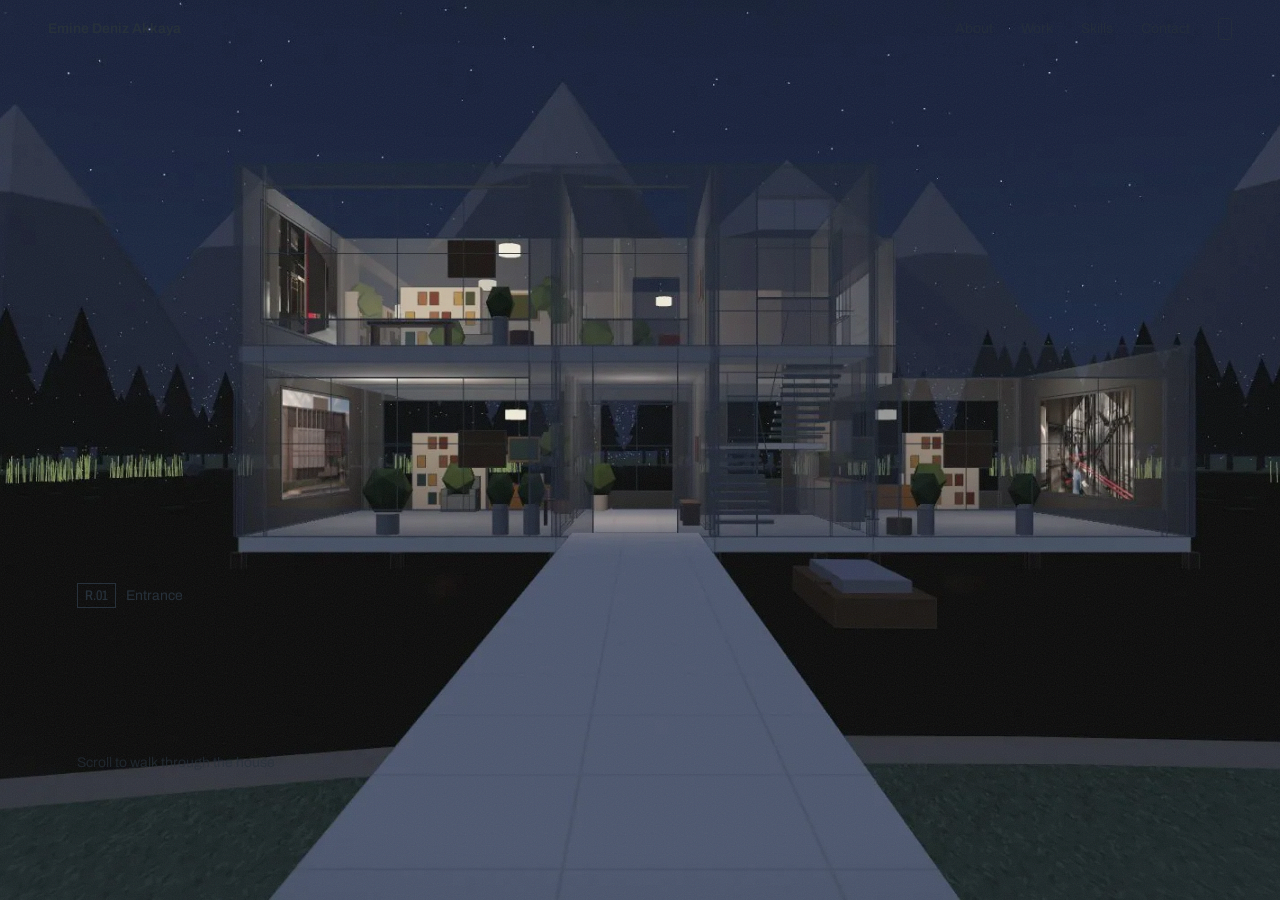
<file: index.html>
<!doctype html>
<html lang="en"><head><meta charset="utf-8"><title>Emine Deniz Akkaya, interior architect</title>
<link rel="icon" href="p1-enfilade/favicon.svg" type="image/svg+xml">
<meta http-equiv="refresh" content="0; url=p1-enfilade/">
<link rel="canonical" href="p1-enfilade/"></head>
<body><a href="p1-enfilade/">Enter the house</a></body></html>
</file>
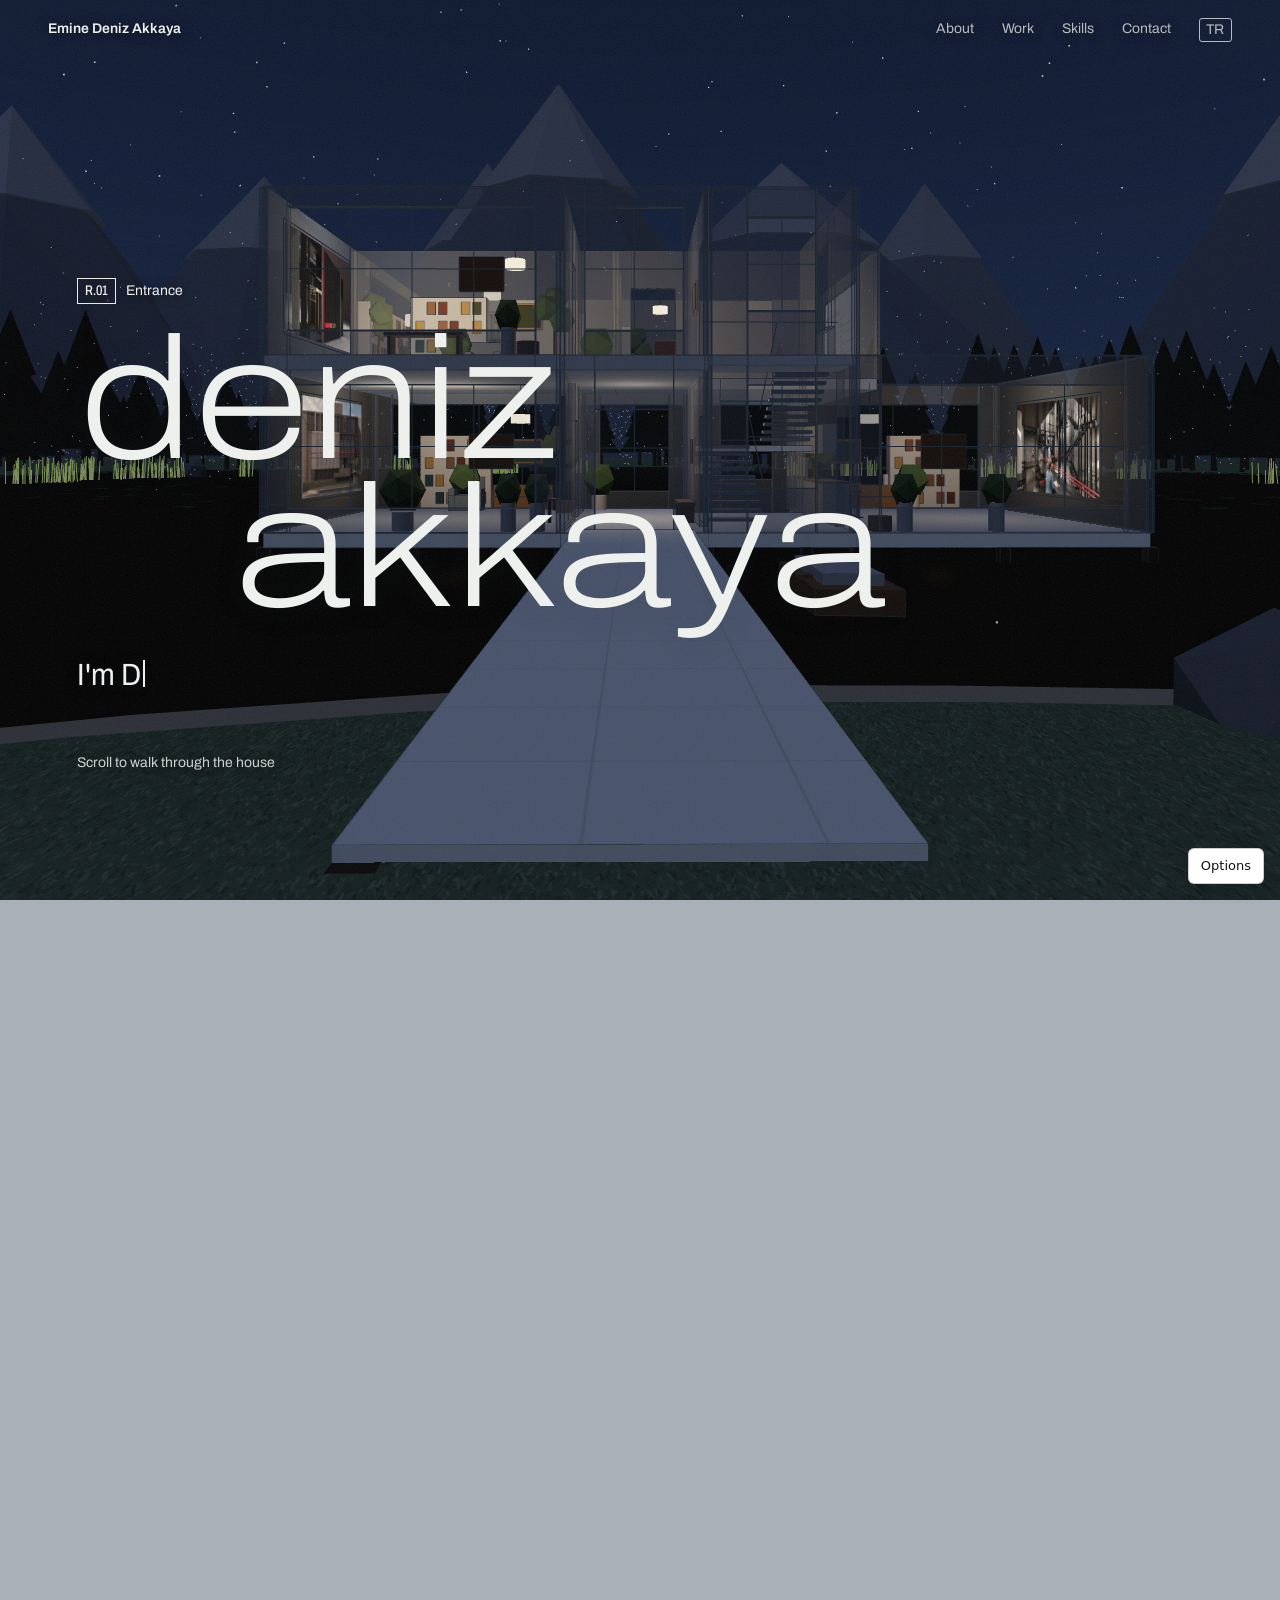
<file: p1-enfilade/index.html>
<!doctype html>
<html lang="en">
<head>
<meta charset="utf-8">
<meta name="viewport" content="width=device-width, initial-scale=1">
<title>Emine Deniz Akkaya, interior architect</title>
<meta name="description" content="Emine Deniz Akkaya, interior architect: walk through a house by a lake at night; her projects, skills and contact hang on its walls. İç mimar Emine Deniz Akkaya'nın portfolyosu.">
<meta name="theme-color" content="#0B1020">
<link rel="icon" href="favicon.svg" type="image/svg+xml">
<meta property="og:type" content="website">
<meta property="og:title" content="Emine Deniz Akkaya, interior architect">
<meta property="og:description" content="Walk through a house by a lake at night; her projects hang on its walls.">
<meta property="og:image" content="https://plakanka.github.io/deniz-p1/p1-enfilade/og.jpg">
<meta property="og:image:width" content="1200">
<meta property="og:image:height" content="630">
<meta name="twitter:card" content="summary_large_image">
<link rel="preload" href="../shared/fonts/archivo-latin.woff2" as="font" type="font/woff2" crossorigin>
<link rel="stylesheet" href="../shared/fonts/fonts.css">
<link rel="stylesheet" href="../shared/kit.css">
<link rel="stylesheet" href="style.css">
<script type="importmap">{ "imports": { "three": "../vendor/three.module.min.js" } }</script>
</head>
<body>
<div class="poster" aria-hidden="true"></div>
<canvas id="world" aria-hidden="true"></canvas>
<div class="veil" aria-hidden="true"></div>

<aside class="card" aria-hidden="true"></aside>

<header class="bar">
  <a class="bar-name" href="#top">Emine Deniz Akkaya</a>
  <nav aria-label="Rooms">
    <a href="#about" data-t="about">About</a><a href="#kolektif" data-t="work">Work</a><a href="#path" data-t="path">Skills</a><a href="#contact" data-t="contact">Contact</a>
    <button class="lang" type="button" id="lang"></button>
  </nav>
</header>

<main id="top">
  <!-- the only section drawn in HTML; everything after it hangs on a wall in the 3D house -->
  <section class="room hero" data-step="entrance" aria-label="Introduction">
    <p class="tag"><span>R.01</span><span class="t" data-t="entrance">Entrance</span></p>
    <h1 class="hero-name" id="name"></h1>
    <p class="hero-typer" id="typer"></p>
    <p class="hint" data-t="hint">Scroll to walk through the house</p>
  </section>

  <!-- Screen-reader copies of what is on the walls. They also set how long each stop lasts. -->
  <section class="ghost" id="about" data-step="about" aria-labelledby="about-h">
    <h2 id="about-h" data-t="about">About</h2>
    <p id="intro"></p>
    <dl id="facts"></dl>
  </section>
  <div id="work"></div>
  <section class="ghost" id="path" data-step="path" aria-labelledby="path-h">
    <h2 id="path-h" data-t="skills">Skills</h2>
    <dl id="skills"></dl>
    <h2 data-t="approach">How I work</h2>
    <ul id="principles"></ul>
  </section>
  <section class="ghost" id="contact" data-step="contact" aria-labelledby="contact-h">
    <h2 id="contact-h" data-t="contactTitle">Let's talk about a space.</h2>
    <p><a id="mail" href="#"></a></p>
    <ul id="links"></ul>
  </section>
</main>

<script src="../shared/content.js" data-walk></script>
<script type="module">
  import "./page.js";
  // the 3D house needs WebGL 2; without it (or if it fails to start) the sections are shown as a plain page over the still
  const gl = (() => { try { return !!document.createElement("canvas").getContext("webgl2"); } catch { return false; } })();
  const plain = () => {
    document.documentElement.classList.add("no-gl");
    const id = window.startHash;                       // content.js took the #… off; on the plain page it is a normal jump
    if (id) { history.replaceState(null, "", `#${id}`); document.getElementById(id)?.scrollIntoView(); }
  };
  if (gl) import("./main.js").catch((e) => { console.error(e); plain(); }); else plain();
</script>
</body>
</html>
</file>
<file: shared/fonts/fonts.css>
/* Archivo (variable: width 62–125 %, weight 200–700), served from this site instead of Google Fonts: no visitor data goes
   to Google and there is no extra server to reach. Same files and subsets Google serves; licence in OFL.txt. */
@font-face {
  font-family: "Archivo"; font-style: normal; font-weight: 200 700; font-stretch: 62% 125%; font-display: swap;
  src: url(archivo-latin-ext.woff2) format("woff2");
  unicode-range: U+0100-02BA, U+02BD-02C5, U+02C7-02CC, U+02CE-02D7, U+02DD-02FF, U+0304, U+0308, U+0329, U+1D00-1DBF, U+1E00-1E9F, U+1EF2-1EFF, U+2020, U+20A0-20AB, U+20AD-20C4, U+2113, U+2C60-2C7F, U+A720-A7FF;
}
@font-face {
  font-family: "Archivo"; font-style: normal; font-weight: 200 700; font-stretch: 62% 125%; font-display: swap;
  src: url(archivo-latin.woff2) format("woff2");
  unicode-range: U+0000-00FF, U+0131, U+0152-0153, U+02BB-02BC, U+02C6, U+02DA, U+02DC, U+0304, U+0308, U+0329, U+2000-206F, U+20AC, U+2122, U+2191, U+2193, U+2212, U+2215, U+FEFF, U+FFFD;
}
</file>
<file: shared/kit.css>
/* Shared mechanics only. Each prototype sets fonts/colours via:
   --f04-surface (stage background for "behind"/"fade"), --f04-ink, --f04-gap (text width share). */

@property --p { syntax: "<number>"; inherits: true; initial-value: 0; }

.sr-only {
  position: absolute; width: 1px; height: 1px; overflow: hidden;
  clip: rect(0 0 0 0); white-space: nowrap;
}

/* F03 caret */
.typer-caret {
  display: inline-block; width: 0.08em; height: 0.9em; margin-left: 0.06em;
  background: currentColor; vertical-align: -0.08em;
  animation: caret 1s steps(1) infinite;
}
@keyframes caret { 50% { opacity: 0; } }

/* ---------- F04 ---------- */
.f04 { position: relative; height: 270vh; --gap: var(--f04-gap, 44%); --gap-n: var(--f04-gap-n, .44); }
.f04-stage {
  position: sticky; top: 0; height: 100vh; height: 100svh; overflow: hidden;
  background: var(--f04-surface, #ddd); color: var(--f04-ink, #111);
}
.f04-text {
  position: absolute; inset: 0 auto 0 0; width: var(--gap);
  display: flex; flex-direction: column; justify-content: center;
  padding: clamp(24px, 5vw, 80px);
  z-index: 0;
}
.f04-media { position: absolute; inset: 0; margin: 0; z-index: 1; will-change: transform, clip-path; }
.f04-media img { width: 100%; height: 100%; object-fit: cover; display: block; }

/* C2: animate --p itself */
html[data-c="trigger"] .f04 { transition: --p 1.4s cubic-bezier(.7, 0, .2, 1); }

/* A1 resize: the whole photo scales down into the right-hand part */
html[data-a="resize"] .f04-media {
  transform-origin: 100% 50%;
  transform: translateX(calc(var(--p) * -3vw)) scale(calc(1 - (var(--gap-n, .44) + .04) * var(--p)));
}
/* A2 crop: the frame narrows from the left, the photo itself stays put */
html[data-a="crop"] .f04-media { clip-path: inset(0 0 0 calc(var(--p) * var(--gap))); }
/* A3 slide: the photo slides right, partly off-screen */
html[data-a="slide"] .f04-media { transform: translateX(calc(var(--p) * var(--gap))); }

/* B1 photo colours */
html[data-b="palette"] .f04-stage { background: var(--bg); color: var(--ink); }
html[data-b="palette"] .f04-title { color: var(--accent); }
/* B2 fade in after the photo has moved */
html[data-b="fade"] .f04-text > * {
  opacity: clamp(0, (var(--p) - .55) * 2.6, 1);
  transform: translateY(calc((1 - clamp(0, (var(--p) - .55) * 2.6, 1)) * 28px));
}
/* B3 behind: nothing to do, the text simply sits under the photo */

/* B4 exact photo: the space the photo leaves keeps its exact pixels, under a veil in the
   photo's own colour; the title is cut out of the veil so the photo shows through it. */
html[data-b="exact"] .f04-stage, html[data-b="letters"] .f04-stage { isolation: isolate; background: var(--bg); color: var(--ink); }
html[data-b="exact"] .f04-stage::before {
  content: ""; position: absolute; inset: 0; z-index: -1;
  background:
    linear-gradient(color-mix(in srgb, var(--bg) calc(var(--p) * 84%), transparent), color-mix(in srgb, var(--bg) calc(var(--p) * 84%), transparent)),
    var(--img) center / cover no-repeat;
}
html[data-b="exact"] .f04-title, html[data-b="letters"] .f04-title {
  background: var(--img) center / cover no-repeat fixed;
  -webkit-background-clip: text; background-clip: text;
  color: transparent; -webkit-text-fill-color: transparent;
}
/* thin outline in the photo's ink colour keeps photo-filled letters readable on light photos */
html[data-b="exact"] .f04-title, html[data-b="letters"] .f04-title { -webkit-text-stroke: 1px color-mix(in srgb, var(--ink) 45%, transparent); }

/* Alternate sides on wide screens: 1st project photo goes right, 2nd left, … */
@media (min-width: 761px) {
  .f04--flip .f04-text { inset: 0 0 0 auto; }
  html[data-a="resize"] .f04--flip .f04-media { transform-origin: 0% 50%; transform: translateX(calc(var(--p) * 3vw)) scale(calc(1 - (var(--gap-n, .44) + .04) * var(--p))); }
  html[data-a="crop"] .f04--flip .f04-media { clip-path: inset(0 calc(var(--p) * var(--gap)) 0 0); }
  html[data-a="slide"] .f04--flip .f04-media { transform: translateX(calc(var(--p) * var(--gap) * -1)); }
}

/* ---------- E: space between two project photos ---------- */
.f04-gap { position: relative; height: 42vh; overflow: hidden; display: none; }
html[data-e="frame"] .f04-gap, html[data-e="blend"] .f04-gap, html[data-e="photos"] .f04-gap, html[data-e="swatches"] .f04-gap { display: block; }
.gap-photos, .gap-swatches { display: none; }
/* E1: the next project's colour, which also frames its photo */
html[data-e="frame"] .f04-gap { background: var(--b-bg); }
html[data-e="frame"] .f04-stage { background: var(--bg); }
html[data-e="frame"] .f04-media, html[data-e="frame"][data-b="exact"] .f04-stage::before { inset: var(--frame, 5vh 3.5vw); }
/* E2: colours of both photos fading into each other */
html[data-e="blend"] .f04-gap { background: linear-gradient(var(--a-bg), color-mix(in srgb, var(--a-acc) 60%, var(--a-bg)) 28%, color-mix(in srgb, var(--a-acc) 50%, var(--b-acc)) 50%, color-mix(in srgb, var(--b-acc) 60%, var(--b-bg)) 72%, var(--b-bg)); }
/* E3: both photos, heavily blurred, dissolving into each other */
html[data-e="photos"] .gap-photos { display: block; position: absolute; inset: -60px; }
.gap-photos span { position: absolute; inset: 0; background-size: cover; background-position: center; filter: blur(38px) saturate(1.15); }
.gap-photos .ga { background-image: var(--a-img); background-position: center bottom; -webkit-mask-image: linear-gradient(#000 25%, transparent 75%); mask-image: linear-gradient(#000 25%, transparent 75%); }
.gap-photos .gb { background-image: var(--b-img); background-position: center top; -webkit-mask-image: linear-gradient(transparent 25%, #000 75%); mask-image: linear-gradient(transparent 25%, #000 75%); }
/* E4: material-board strip of the next project's colours */
html[data-e="swatches"] .f04-gap { background: var(--f04-surface, #ddd); }
html[data-e="swatches"] .gap-swatches { display: flex; position: absolute; inset: 9vh 8vw; gap: 0; }
.gap-swatches .sw { flex: 1; background: var(--c); position: relative; }
.gap-swatches .sw i { position: absolute; left: 10px; bottom: 8px; font: 500 12px/1 system-ui, sans-serif; font-style: normal; color: #fff; mix-blend-mode: difference; }

/* Phones: text comes in below instead of beside */
@media (max-width: 760px) {
  .f04 { --gap: 52%; }
  .f04-text { inset: auto 0 0 0; width: auto; height: var(--gap); justify-content: flex-start; padding: 20px 20px 28px; }
  html[data-a="resize"] .f04-media { transform-origin: 50% 0; transform: scale(calc(1 - .56 * var(--p))); }
  html[data-a="crop"] .f04-media { clip-path: inset(0 0 calc(var(--p) * var(--gap)) 0); }
  html[data-a="slide"] .f04-media { transform: translateY(calc(var(--p) * var(--gap) * -1)); }
}

/* ---------- lab panel ---------- */
.lab {
  position: fixed; right: 16px; bottom: 16px; z-index: 100;
  font: 13px/1.35 system-ui, sans-serif; color: #111;
}
.lab-toggle, .lab-body { background: #fff; border: 1px solid #0003; border-radius: 6px; box-shadow: 0 4px 18px #0002; }
.lab-toggle { padding: 8px 12px; cursor: pointer; font: inherit; color: inherit; display: block; margin-left: auto; }
.lab-body { margin-bottom: 8px; padding: 10px 12px; position: absolute; bottom: 100%; right: 0; width: 240px; max-height: calc(100vh - 90px); overflow: auto; }
.lab fieldset { border: 0; margin: 0 0 8px; padding: 0; }
.lab legend { font-weight: 600; padding: 0; margin-bottom: 2px; }
.lab label { display: block; cursor: pointer; padding: 2px 0; }
.lab-back { color: inherit; }
.lab :focus-visible { outline: 2px solid #1a73e8; outline-offset: 2px; }

@media (prefers-reduced-motion: reduce) {
  .typer-caret { animation: none; }
  html[data-c="trigger"] .f04 { transition: none; }
}
</file>
<file: p1-enfilade/style.css>
:root {
  --fog: #A9B0B8;      /* the air in the rooms */
  --mist: #C9CED3;     /* wall fill */
  --chalk: #EEF0EE;    /* light text, paper */
  --slate: #27313B;    /* drawing lines, ink */
  --sodium: #E9B44C;   /* warm lamp light, the only accent */
  color-scheme: light;
}

* { box-sizing: border-box; }
html { scroll-behavior: smooth; }
body {
  margin: 0; background: var(--fog); color: var(--slate);
  font-family: "Archivo", system-ui, sans-serif; font-variation-settings: "wdth" 100;
  font-size: 17px; line-height: 1.55;
  -webkit-font-smoothing: antialiased;
  -webkit-text-size-adjust: 100%; text-size-adjust: 100%;
}
.lab-body { max-height: calc(100vh - 90px); max-height: calc(100dvh - 90px); }
a { color: inherit; }
:focus-visible { outline: 2px solid var(--sodium); outline-offset: 3px; }

#world { position: fixed; inset: 0; width: 100%; height: 100%; display: block;   /* not 100vh: on iPhone that is taller than the visible screen */
  z-index: 0; opacity: 0; transition: opacity 1.6s ease; }
#world.ready { opacity: 1; }
#world.pointer { cursor: pointer; }
.veil {
  position: fixed; inset: 0; z-index: 1; pointer-events: none;
  background:
    radial-gradient(120% 90% at 50% 45%, transparent 55%, rgb(39 49 59 / .28) 100%),
    url("data:image/svg+xml;utf8,<svg xmlns='http://www.w3.org/2000/svg' width='160' height='160'><filter id='n'><feTurbulence type='fractalNoise' baseFrequency='.9' numOctaves='2' stitchTiles='stitch'/></filter><rect width='100%' height='100%' filter='url(%23n)' opacity='.09'/></svg>");
}
main, .bar { position: relative; z-index: 2; }
main { pointer-events: none; }
main a, main button { pointer-events: auto; }

.bar {
  position: fixed; top: 0; left: 0; right: 0; z-index: 5;
  display: flex; justify-content: space-between; align-items: baseline;
  padding: 18px clamp(16px, 4vw, 48px); font-size: 14px;
}
.bar-name { text-decoration: none; font-weight: 600; }
.bar nav { display: flex; gap: clamp(12px, 2.4vw, 28px); }
.bar nav a { text-decoration: none; opacity: .75; }
.lang { font: inherit; color: inherit; background: none; border: 1px solid currentColor; border-radius: 3px; padding: 0 6px; cursor: pointer; opacity: .75; letter-spacing: .04em; }
.lang:hover { opacity: 1; }
.bar nav a:hover { opacity: 1; text-decoration: underline; text-underline-offset: 4px; }

.tag { display: inline-flex; align-items: center; gap: 10px; margin: 0 0 22px; font-size: 14px; }
.tag span:first-child { border: 1px solid currentColor; padding: 1px 7px; font-variation-settings: "wdth" 75; font-weight: 500; }

/* ---------- hero (the only HTML section on screen) ---------- */
.hero { min-height: 100vh; min-height: 100svh; padding: 18vh clamp(16px, 6vw, 96px) 14vh; display: flex; flex-direction: column; justify-content: flex-end; }
.hero-name {
  margin: 0; font-weight: 220; line-height: .86; letter-spacing: -.01em;
  font-variation-settings: "wdth" 125; font-size: clamp(56px, 13.5vw, 230px);
  color: var(--chalk); text-shadow: 0 1px 30px rgb(39 49 59 / .18);
  display: flex; flex-direction: column;
}
.hero-name span:last-child { padding-left: .9em; }
.hero-typer { margin: 28px 0 0; min-height: 1.3em; font-size: clamp(20px, 2.4vw, 32px); font-variation-settings: "wdth" 88; }
.hint { margin: 6vh 0 0; font-size: 14px; opacity: .7; }

/* ---------- wall stops: in the page for screen readers and scroll length, drawn in 3D ---------- */
.ghost { min-height: 260vh; opacity: 0; padding: 20vh 10vw; }
.ghost:focus-within { opacity: 1; }
/* the sections are invisible copies of the walls: their links and buttons must not catch clicks (or the board's) over the 3D;
   they work again when reached with the keyboard, and on the plain page */
.ghost a, .ghost button { pointer-events: none; }
.ghost:focus-within a, .ghost:focus-within button, html.no-gl .ghost a, html.no-gl .ghost button { pointer-events: auto; }
#contact { min-height: 200vh; }


@media (max-width: 760px) {
  body { font-size: 16px; }
  .bar nav { gap: 12px; font-size: 13px; }
}
@media (max-width: 560px) {
  .bar { justify-content: flex-end; }
  .bar-name { display: none; }   /* the hero already shows the name; the full name and the nav do not fit on one line */
}

/* night (set by main.js; the plain page without 3D keeps dark text): the page text over the dark sky turns light */
html[data-night="1"] body { color: var(--chalk); }
html[data-night="1"] .hero-typer, html[data-night="1"] .hint, html[data-night="1"] .bar, html[data-night="1"] .tag { text-shadow: 0 1px 12px rgb(11 16 32 / .7); }
html[data-night="1"] .hint { opacity: .85; }

/* a still of the house shows while three.js loads, then the canvas fades in over it */
.poster { position: fixed; inset: 0; z-index: 0; background: #0B1020 center / cover no-repeat;
  background-image: url("poster.jpg"); background-image: image-set(url("poster.webp") type("image/webp"), url("poster.jpg") type("image/jpeg")); }

/* no WebGL 2: the wall sections become a plain page over the still */
html.no-gl body { color: var(--chalk); }
html.no-gl #world { display: none; }
html.no-gl .ghost {
  opacity: 1; min-height: 0; max-width: 760px; margin: 0 clamp(16px, 6vw, 96px) 12vh; padding: clamp(20px, 4vw, 40px);
  background: rgb(11 16 32 / .82); border: 1px solid rgb(238 240 238 / .18); pointer-events: auto;
}
html.no-gl .ghost h2 { font-weight: 300; font-variation-settings: "wdth" 110; font-size: clamp(26px, 4vw, 40px); line-height: 1.1; margin: 0 0 .6em; }
html.no-gl .ghost dt { font-weight: 600; } html.no-gl .ghost dd { margin: 0 0 .5em; }
html.no-gl .hint { display: none; }

/* phones: the text of the wall being visited, as a card at the bottom (main.js fills it; aria-hidden, the sections are the real copy) */
.card {
  position: fixed; left: 12px; right: 12px; bottom: 62px; z-index: 4; max-height: 40vh;   /* above the Options button */ overflow: auto; overscroll-behavior: contain;
  padding: 18px 18px 14px; background: rgb(238 240 238 / .94); color: var(--slate); border-radius: 4px; box-shadow: 0 6px 28px rgb(11 16 32 / .35);
  max-height: 40dvh; font-size: 14.5px; line-height: 1.45; opacity: 0; transform: translateY(16px); pointer-events: none;
  transition: opacity .35s ease, transform .35s ease;
}
.card.on { opacity: 1; transform: none; pointer-events: auto; }
.card h2 { margin: 0 0 .5em; font-weight: 400; font-variation-settings: "wdth" 110; font-size: 22px; line-height: 1.15; }
.card h2 + * { margin-top: 0; }
.card p, .card ul, .card ol, .card dl { margin: 0 0 .7em; }
.card ul, .card ol { padding-left: 1.2em; }
.card dl { display: grid; grid-template-columns: auto 1fr; gap: 2px 12px; }
.card dt { font-weight: 600; } .card dd { margin: 0; }
html.no-gl .card { display: none; }
@media (min-aspect-ratio: 85/100) { .card { display: none; } }

/* ================= project detail (explore.js, main.js) ================= */
html.locked { overflow: hidden; }
.explore-link { display: inline-block; font: inherit; font-weight: 600; color: inherit; background: none; border: 0; border-bottom: 1px solid currentColor; padding: 0 0 1px; cursor: pointer; }
.card .explore-link { margin-top: .2em; padding: 8px 14px; border: 1px solid currentColor; border-radius: 3px; }

/* the hint under a project board */
.dhint {
  position: fixed; left: 50%; bottom: 26px; z-index: 6; margin: 0; transform: translate(-50%, 8px);
  padding: 7px 14px; border-radius: 999px; background: rgb(11 16 32 / .72); color: var(--chalk);
  font-size: 13.5px; letter-spacing: .01em; pointer-events: none; opacity: 0; transition: opacity .4s ease, transform .4s ease;
  backdrop-filter: blur(4px); -webkit-backdrop-filter: blur(4px); white-space: nowrap;
}
.dhint.on { opacity: 1; transform: translate(-50%, 0); }

/* round buttons of the viewer */
.v-btn, .v-close {
  position: absolute; z-index: 2; width: 48px; height: 48px; border-radius: 50%; border: 1px solid rgb(238 240 238 / .35);
  background: rgb(11 16 32 / .6); color: var(--chalk); font: 300 30px/1 "Archivo", system-ui, sans-serif; cursor: pointer;
  display: grid; place-items: center; padding: 0 0 3px; backdrop-filter: blur(4px); -webkit-backdrop-filter: blur(4px);
}
.v-btn:hover, .v-close:hover { background: rgb(11 16 32 / .85); border-color: var(--chalk); }
.v-btn { top: 50%; margin-top: -24px; }
.v-prev { left: 16px; } .v-next { right: 16px; }
.v-close { top: 16px; right: 16px; font-size: 26px; }

/* the project sheet */
.sheet {
  position: fixed; inset: 0; z-index: 150; background: rgb(11 16 32 / .55); backdrop-filter: blur(6px); -webkit-backdrop-filter: blur(6px);
  opacity: 0; transition: opacity .3s ease; overscroll-behavior: contain;
}
.sheet.on { opacity: 1; }
.sheet:not(.on) { pointer-events: none; }                  /* while it fades out */
.s-panel {
  position: relative; box-sizing: border-box; width: min(1180px, calc(100% - 32px)); height: calc(100% - 6vh); margin: 3vh auto 0;
  overflow: auto; overscroll-behavior: contain; background: var(--chalk); color: var(--slate); border-radius: 4px;
  padding: clamp(24px, 5vw, 64px); box-shadow: 0 20px 60px rgb(0 0 0 / .4); transform: translateY(18px); transition: transform .35s ease;
}
.sheet.on .s-panel { transform: none; }
.s-panel .s-close { position: sticky; float: right; top: 0; z-index: 2; width: 44px; height: 44px; margin: -12px -12px 0 12px; border-radius: 50%; border: 0;
  background: var(--slate); color: var(--chalk); font: 300 26px/1 "Archivo", system-ui, sans-serif; cursor: pointer; display: grid; place-items: center; padding: 0 0 3px; }
.s-panel .s-close:hover { background: #000; }
.s-kind { margin: 0 0 6px; font-size: 13px; letter-spacing: .08em; text-transform: uppercase; opacity: .65; }
.s-title { margin: 0 0 .5em; font-weight: 300; font-variation-settings: "wdth" 112; font-size: clamp(30px, 4.4vw, 56px); line-height: 1.04; max-width: 18em; }
.s-text { display: grid; grid-template-columns: minmax(0, 1.4fr) minmax(0, 1fr); gap: 24px 48px; max-width: 1000px; }
.s-text p { margin: 0; font-size: 17px; line-height: 1.6; }
.s-text dl { margin: 0; display: grid; grid-template-columns: auto 1fr; gap: 6px 16px; font-size: 14.5px; align-content: start; }
.s-text dt { font-weight: 600; } .s-text dd { margin: 0; }
.s-h { margin: 2.2em 0 .8em; font-weight: 500; font-size: 15px; letter-spacing: .06em; text-transform: uppercase; }
.s-h small { font-weight: 400; opacity: .55; margin-left: .4em; }
.g-grid { display: grid; grid-template-columns: repeat(auto-fill, minmax(210px, 1fr)); gap: 10px; }
.g-grid.sheets { grid-template-columns: repeat(auto-fill, minmax(320px, 1fr)); gap: 16px; }
.g-item { position: relative; display: block; padding: 0; border: 0; background: #d9dbd8; cursor: zoom-in; overflow: hidden; border-radius: 2px; aspect-ratio: 3 / 2 !important; }
.g-grid.sheets .g-item { aspect-ratio: 3200 / 2345 !important; background: #fff; box-shadow: 0 0 0 1px rgb(39 49 59 / .14); }
.g-item img { display: block; width: 100%; height: 100%; object-fit: cover; transition: transform .5s ease; }
.g-grid.sheets .g-item img { object-fit: contain; }
.g-item:hover img, .g-item:focus-visible img { transform: scale(1.04); }
.g-item span { position: absolute; left: 0; right: 0; bottom: 0; padding: 22px 12px 9px; font-size: 13px; text-align: left; color: #fff; background: linear-gradient(transparent, rgb(0 0 0 / .62)); }
@media (max-width: 760px) {
  .s-text { grid-template-columns: 1fr; }
  .g-grid { grid-template-columns: repeat(2, 1fr); gap: 6px; }
  .g-grid.sheets { grid-template-columns: 1fr; }
}

/* the full-screen viewer: one image, arrows, click to zoom to full size */
.viewer { position: fixed; inset: 0; z-index: 200; background: rgb(8 10 14 / .97); color: var(--chalk); }
.v-stage { position: absolute; inset: 0 0 54px; display: flex; align-items: center; justify-content: center; overflow: hidden; outline: none; }
.v-stage img { max-width: calc(100% - 140px); max-height: calc(100% - 32px); object-fit: contain; cursor: zoom-in; user-select: none; -webkit-user-drag: none; }
.viewer.zoom .v-stage { display: block; overflow: auto; cursor: grab; }
.viewer.zoom .v-stage img { max-width: none; max-height: none; cursor: zoom-out; }
.v-bar { position: absolute; left: 0; right: 0; bottom: 0; height: 54px; display: flex; align-items: center; justify-content: space-between; gap: 16px; padding: 0 20px; font-size: 14px; }
.v-cap { opacity: .85; overflow: hidden; text-overflow: ellipsis; white-space: nowrap; }
.v-count { opacity: .6; font-variant-numeric: tabular-nums; }
@media (max-width: 760px) {
  .v-stage img { max-width: 100%; }
  .v-btn { top: auto; bottom: 64px; margin: 0; }
}

.stats { position: fixed; left: 12px; bottom: 12px; z-index: 300; margin: 0; padding: 6px 9px; font: 12px/1.35 ui-monospace, monospace; color: #cfe; background: rgb(0 0 0 / .65); border-radius: 4px; pointer-events: none; }
</file>
